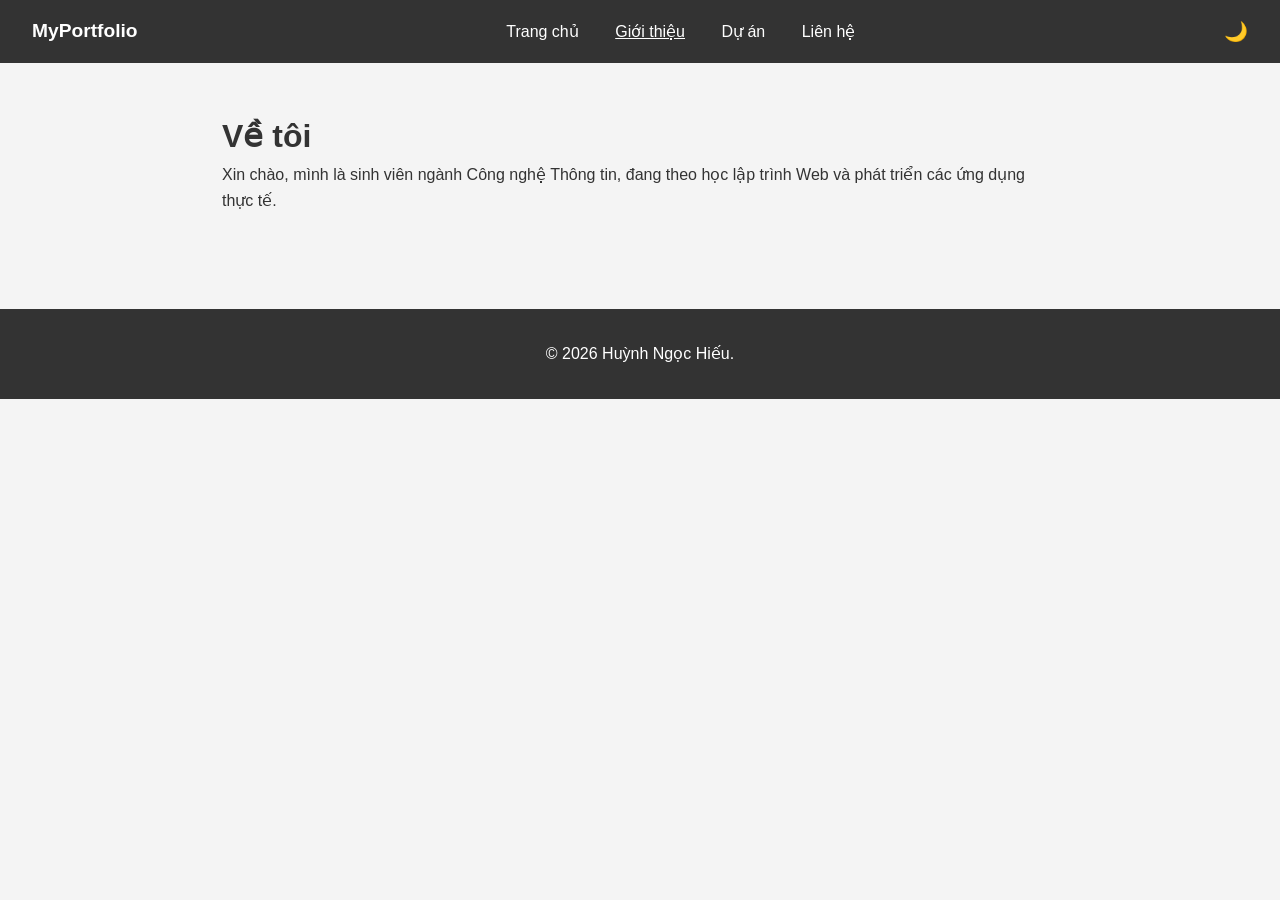
<file: bai8/about.html>
<!DOCTYPE html>
<html lang="vi">
<head>
    <meta charset="UTF-8">
    <meta name="viewport" content="width=device-width, initial-scale=1.0">
    <title>Giới thiệu - Portfolio</title>
    <link rel="stylesheet" href="css/style.css">
</head>
<body>
    <nav>
        <div class="logo">MyPortfolio</div>
        <div class="nav-links">
            <a href="index.html">Trang chủ</a>
            <a href="about.html" class="active">Giới thiệu</a>
            <a href="projects.html">Dự án</a>
            <a href="contact.html">Liên hệ</a>
        </div>
        <button id="dark-mode-toggle">🌙</button>
    </nav>

    <main class="container scroll-reveal">
        <h1>Về tôi</h1>
        <p>Xin chào, mình là sinh viên ngành Công nghệ Thông tin, đang theo học lập trình Web và phát triển các ứng dụng thực tế.</p>
    </main>

    <footer><p>&copy; 2026 Huỳnh Ngọc Hiếu.</p></footer>
    <script src="js/script.js"></script>
</body>
</html>
</file>
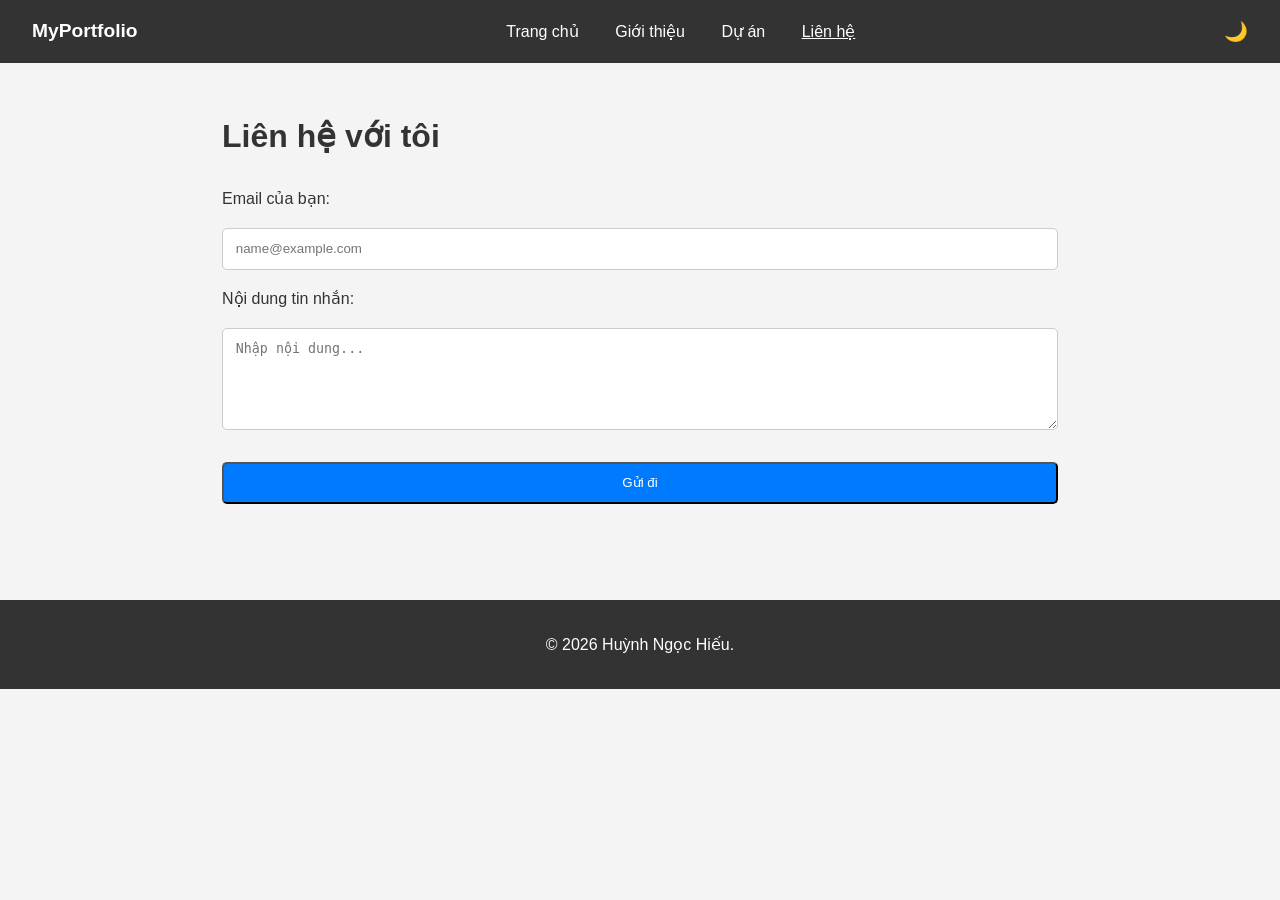
<file: bai8/contact.html>
<!DOCTYPE html>
<html lang="vi">
<head>
    <meta charset="UTF-8">
    <meta name="viewport" content="width=device-width, initial-scale=1.0">
    <title>Liên hệ - Portfolio</title>
    <link rel="stylesheet" href="css/style.css">
</head>
<body>
    <nav>
        <div class="logo">MyPortfolio</div>
        <div class="nav-links">
            <a href="index.html">Trang chủ</a>
            <a href="about.html">Giới thiệu</a>
            <a href="projects.html">Dự án</a>
            <a href="contact.html" class="active">Liên hệ</a>
        </div>
        <button id="dark-mode-toggle">🌙</button>
    </nav>

    <main class="container scroll-reveal">
        <h1>Liên hệ với tôi</h1>
        <form action="https://formspree.io/f/YOUR_FORMSPREE_ID" method="POST" class="contact-form">
            <label>Email của bạn:</label>
            <input type="email" name="email" required placeholder="name@example.com">
            
            <label>Nội dung tin nhắn:</label>
            <textarea name="message" rows="5" required placeholder="Nhập nội dung..."></textarea>
            
            <button type="submit" class="btn">Gửi đi</button>
        </form>
    </main>

    <footer><p>&copy; 2026 Huỳnh Ngọc Hiếu.</p></footer>
    <script src="js/script.js"></script>
</body>
</html>
</file>
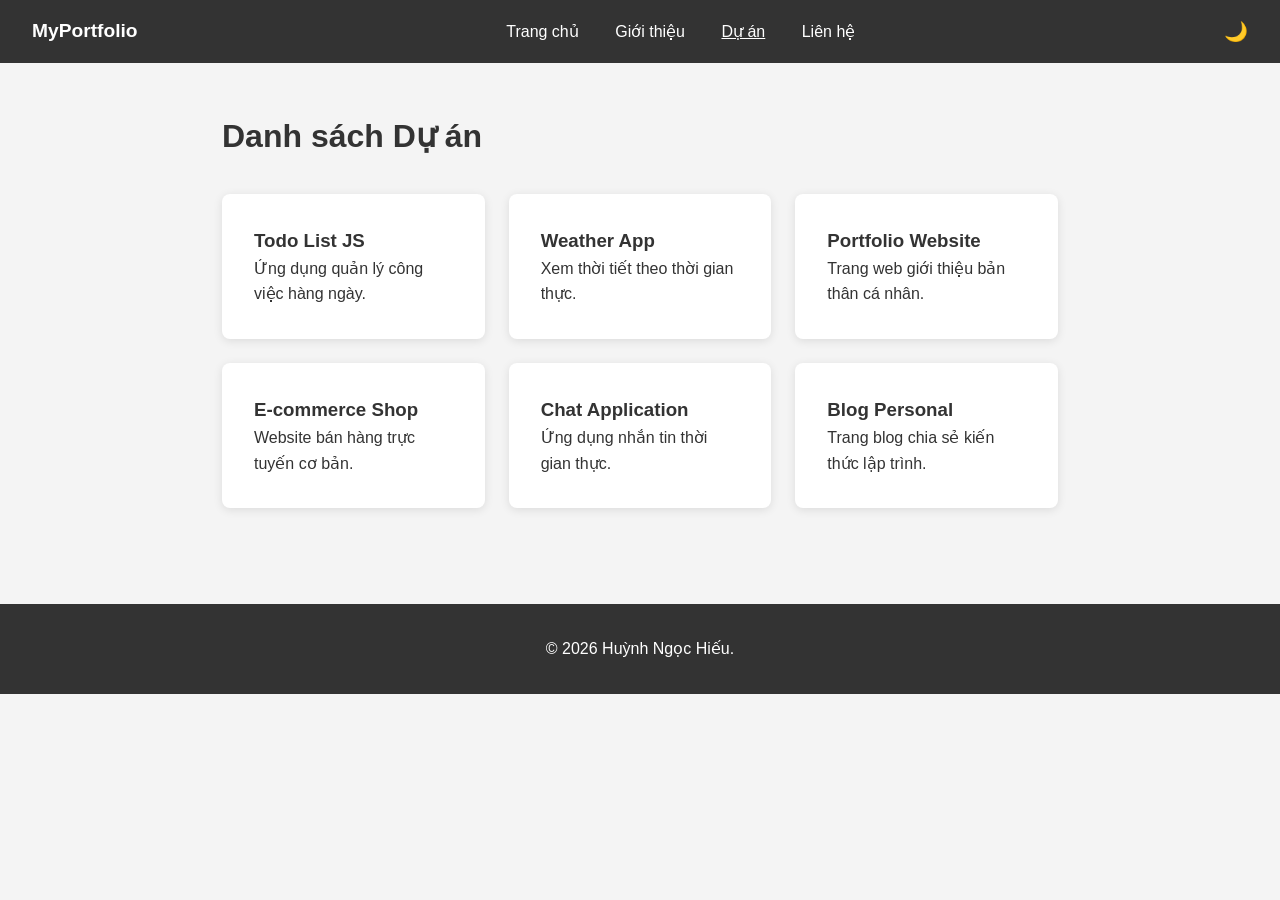
<file: bai8/projects.html>
<!DOCTYPE html>
<html lang="vi">
<head>
    <meta charset="UTF-8">
    <meta name="viewport" content="width=device-width, initial-scale=1.0">
    <title>Dự án - Portfolio</title>
    <link rel="stylesheet" href="css/style.css">
</head>
<body>
    <nav>
        <div class="logo">MyPortfolio</div>
        <div class="nav-links">
            <a href="index.html">Trang chủ</a>
            <a href="about.html">Giới thiệu</a>
            <a href="projects.html" class="active">Dự án</a>
            <a href="contact.html">Liên hệ</a>
        </div>
        <button id="dark-mode-toggle">🌙</button>
    </nav>

    <main class="container scroll-reveal">
        <h1>Danh sách Dự án</h1>
        <div class="grid-projects">
            <div class="project-card"><h3>Todo List JS</h3><p>Ứng dụng quản lý công việc hàng ngày.</p></div>
            <div class="project-card"><h3>Weather App</h3><p>Xem thời tiết theo thời gian thực.</p></div>
            <div class="project-card"><h3>Portfolio Website</h3><p>Trang web giới thiệu bản thân cá nhân.</p></div>
            <div class="project-card"><h3>E-commerce Shop</h3><p>Website bán hàng trực tuyến cơ bản.</p></div>
            <div class="project-card"><h3>Chat Application</h3><p>Ứng dụng nhắn tin thời gian thực.</p></div>
            <div class="project-card"><h3>Blog Personal</h3><p>Trang blog chia sẻ kiến thức lập trình.</p></div>
        </div>
    </main>

    <footer><p>&copy; 2026 Huỳnh Ngọc Hiếu.</p></footer>
    <script src="js/script.js"></script>
</body>
</html>
</file>
<file: bai8/css/style.css>
:root {
    --bg-color: #f4f4f4;
    --text-color: #333;
    --card-bg: #fff;
    --nav-bg: #333;
    --nav-text: #fff;
}

[data-theme="dark"] {
    --bg-color: #121212;
    --text-color: #e0e0e0;
    --card-bg: #1e1e1e;
    --nav-bg: #1f1f1f;
    --nav-text: #e0e0e0;
}

* { margin: 0; padding: 0; box-sizing: border-box; transition: background 0.3s, color 0.3s; }
body { font-family: 'Segoe UI', sans-serif; line-height: 1.6; background: var(--bg-color); color: var(--text-color); }

nav { background: var(--nav-bg); padding: 1rem 2rem; display: flex; justify-content: space-between; align-items: center; }
nav .logo { color: var(--nav-text); font-weight: bold; font-size: 1.2rem; }
nav .nav-links a { color: var(--nav-text); margin: 0 1rem; text-decoration: none; }
nav .nav-links a.active { text-decoration: underline; }
#dark-mode-toggle { background: none; border: none; font-size: 1.2rem; cursor: pointer; }

.hero { text-align: center; padding: 4rem 2rem; background: var(--nav-bg); color: var(--nav-text); }
.avatar { width: 150px; height: 150px; border-radius: 50%; object-fit: cover; margin-bottom: 1rem; border: 3px solid #fff; }
.btn { display: inline-block; margin-top: 1rem; padding: 0.7rem 1.5rem; background: #007bff; color: white; border-radius: 5px; text-decoration: none; }

.container { padding: 3rem 2rem; max-width: 900px; margin: 0 auto; }

/* CSS Grid cho 6 dự án */
.grid-projects { display: grid; grid-template-columns: repeat(auto-fit, minmax(250px, 1fr)); gap: 1.5rem; margin-top: 2rem; }
.project-card { background: var(--card-bg); padding: 2rem; border-radius: 8px; box-shadow: 0 2px 10px rgba(0,0,0,0.1); }

/* Form liên hệ */
.contact-form { display: flex; flex-direction: column; gap: 1rem; margin-top: 1.5rem; }
.contact-form input, .contact-form textarea { padding: 0.8rem; border-radius: 5px; border: 1px solid #ccc; background: var(--card-bg); color: var(--text-color); }

/* Animation khi scroll */
.scroll-reveal { opacity: 0; transform: translateY(30px); transition: opacity 0.6s ease-out, transform 0.6s ease-out; }
.scroll-reveal.visible { opacity: 1; transform: translateY(0); }

footer { text-align: center; padding: 2rem; background: var(--nav-bg); color: var(--nav-text); margin-top: 3rem; }
</file>
